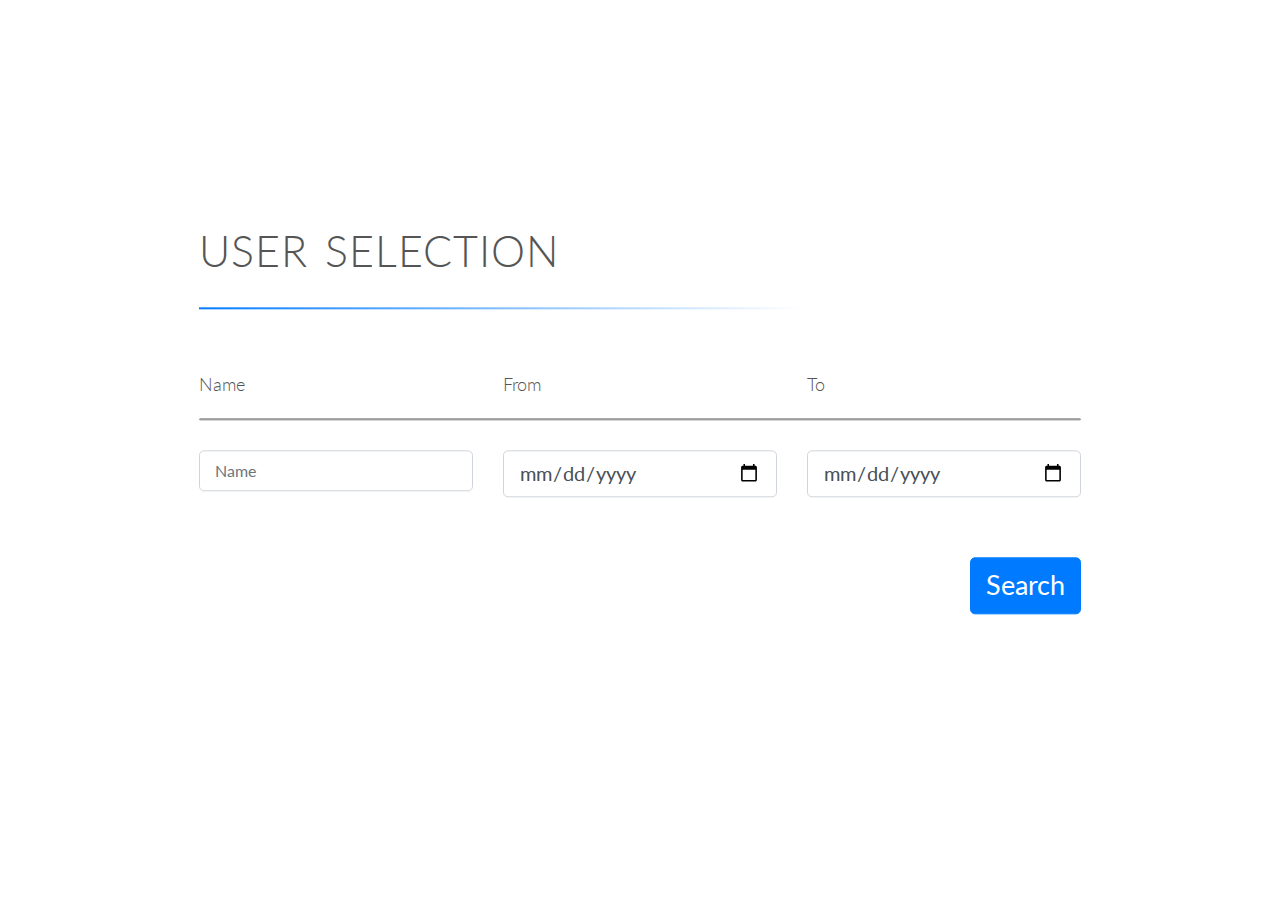
<file: src/main/webapp/AdminNavigation.html>
<!DOCTYPE html>
<html>
<head>
	<!-- Bootstrap CSS -->
    <link rel="stylesheet" href="assets/css/bootstrap.min.css">
    
    <!-- My CSS -->
    <link rel="stylesheet" href="css/worktimeRecording.css">
    <link rel="stylesheet" href="css/adminNavigationQueries.css">
    
    <!-- Fonts -->
    <link href='http://fonts.googleapis.com/css?family=Lato:100,300,400,300italic' rel='stylesheet' type='text/css'>
<meta charset="UTF-8">
<title>Insert title here</title>
</head>
<body>
	<section class="container container-search">
		<form>

			
			<div class="row mb-5 row-header">
				<div class="col-12 themed-grid-col"><h1>User Selection</h1></div>
			</div>
			<div class="row mb-3 normal-width">
				<div class="col-4 themed-grid-col">Name</div>
				<div class="col-4 themed-grid-col">From</div>
				<div class="col-4 themed-grid-col">To</div>
			</div>
			
			<hr class="mb-4 normal-width">
			
			<div class="row mb-5 row-inputs">
				<div class="col-4 themed-grid-col mobile-width">Name</div>
				<div class="col-4 themed-grid-col"><input type="text" class="form-control" placeholder="Name"></div>
				<div class="col-4 themed-grid-col mobile-width">From</div>
				<div class="col-4 themed-grid-col"><input type="date" class="form-control"></div>
				<div class="col-4 themed-grid-col mobile-width">To</div>
				<div class="col-4 themed-grid-col"><input type="date" class="form-control"></div>
			</div>
			
			<div class="row mb-5 input-name row-search">
				<div class="col-12 themed-grid-col"><a class="btn btn-primary" href="#">Search</a></div>
			</div>
			
		</form>
	</section>


</body>
</html>
</file>
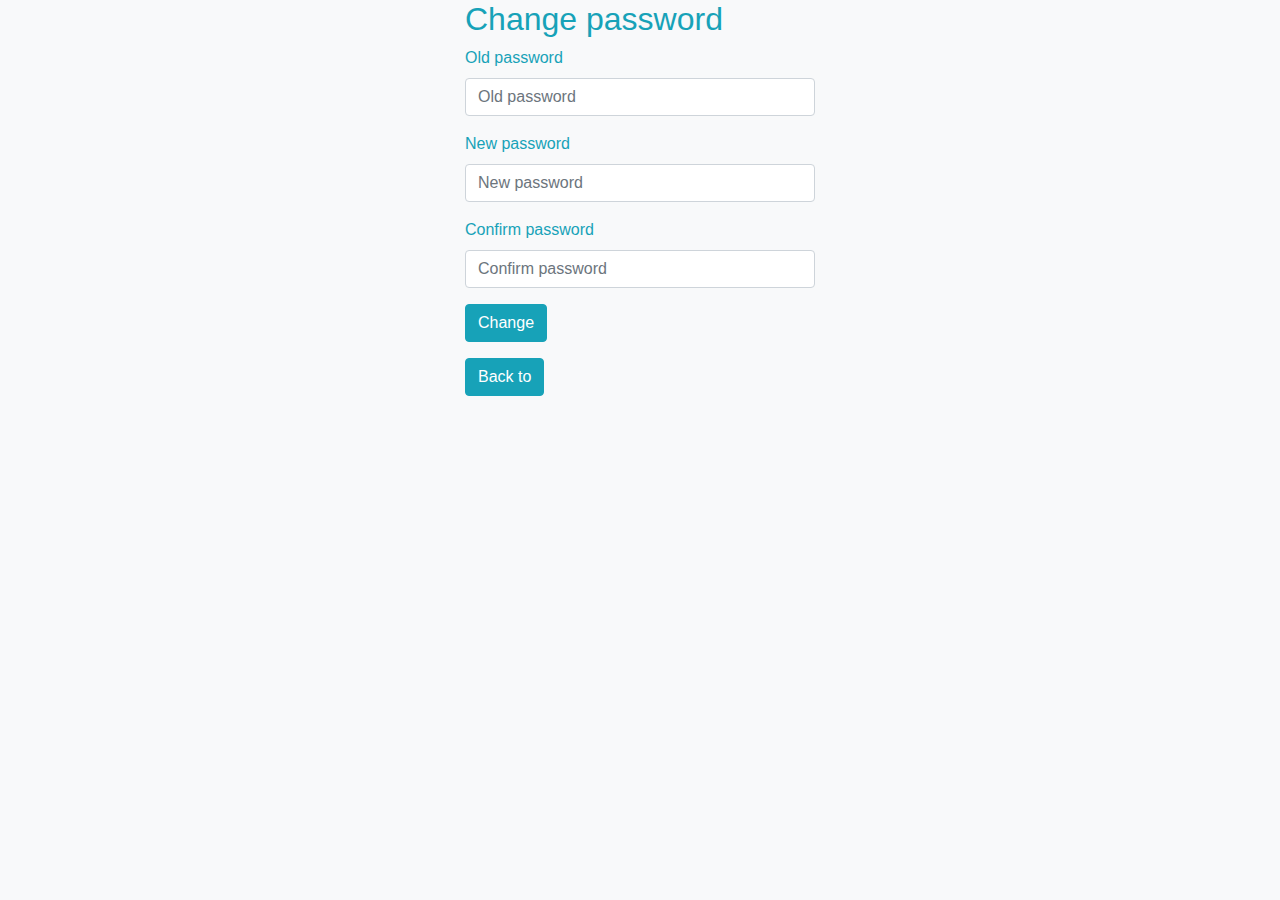
<file: src/main/webapp/changepassword.html>
<!doctype html>
<html lang="en">
<head>
<!-- Required meta tags, viewport needed for Bootstrap -->
<meta charset="utf-8">
<meta name="viewport"
	content="width=device-width, initial-scale=1, shrink-to-fit=no">

<!-- Bootstrap CSS -->
<link rel="stylesheet" href="assets/css/bootstrap.min.css">

<script type="text/javascript" src="assets/js/jquery-3.5.0.min.js"></script>
<script type="text/javascript" src="assets/js/bootstrap.min.js"></script>
<script type="text/javascript" src="assets/js/handlebars-v4.7.6.js"></script>
<script type="text/javascript" src="js/utils.js"></script>
<script type="text/javascript" src="js/changepassword.js"></script>

<!-- jquery is not required yet -->
<!-- <script type="text/javascript" src="js/lib/jquery-2.0.3.min.js"></script>  -->

<title>Change password</title>
</head>
<body class="bg-light">
	<div class="container">
		<div class="row justify-content-center">
			<div class="col-lg-4">
				<form id="changePassword">
					<h2 class="text-info">Change password</h2>
					<label class="text-info" for="oldPassword">Old password</label>
					<div class="form-group">
						<input id="oldPassword" class="form-control input-lg" type="password" placeholder="Old password" name="oldPassword">
						<!-- real userId comes here instead of hardcoded -->
						<input type="hidden" id="userId" name="userId" value="1">
					</div>
					<label class="text-info" for="newPassword1">New password</label>
					<div class="form-group">
						<input id="newPassword" class="form-control input-lg" type="password" placeholder="New password">
					</div>
					<label class="text-info" for="confirmPassword">Confirm password</label>
					<div class="form-group">
						<input id="confirmNewPassword" class="form-control input-lg" type="password" name="newPassword" placeholder="Confirm password">
					</div>
					<div id="changePasswordControl">
						<button class="btn btn-info" type="button" id="changePasswordSubmit">Change</button>
					</div>
					<p></p>
					<div id="backToControl">
						<button class="btn btn-info" type="button" id="backTo">Back to</button>
					</div>
				</form>
			</div>
		</div>
		
	</div>
</body>
</html>
</file>
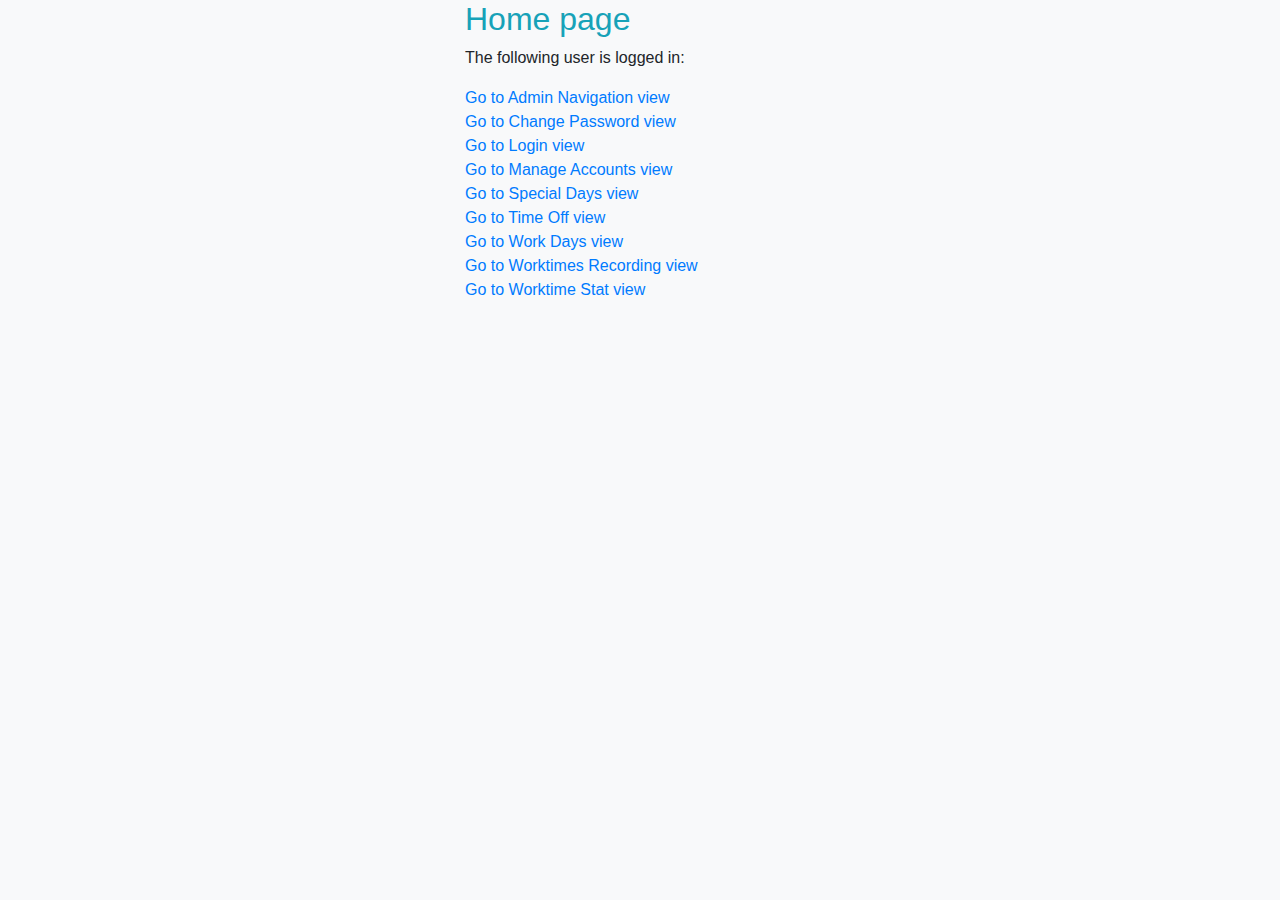
<file: src/main/webapp/homepage.html>
<!doctype html>
<html lang="en">
<head>
<!-- Required meta tags, viewport needed for Bootstrap -->
<meta charset="utf-8">
<meta name="viewport"
	content="width=device-width, initial-scale=1, shrink-to-fit=no">

<!-- Bootstrap CSS -->
<link rel="stylesheet" href="assets/css/bootstrap.min.css">

<script type="text/javascript" src="assets/js/jquery-3.5.0.min.js"></script>
<script type="text/javascript" src="assets/js/bootstrap.min.js"></script>
<script type="text/javascript" src="assets/js/handlebars-v4.7.6.js"></script>
<script type="text/javascript" src="js/utils.js"></script>
<script type="text/javascript" src="js/homepage.js"></script>

<!-- jquery is not required yet -->
<!-- <script type="text/javascript" src="js/lib/jquery-2.0.3.min.js"></script>  -->

<title>Home page</title>
</head>
<body class="bg-light">
	<div class="container">
		<div class="row justify-content-center">
			<div class="col-lg-4">
					<h2 class="text-info">Home page</h2>
					<p>The following user is logged in:</p>
					<p id="userLoggedIn" class="text-info"></p>
					<a href="/workinghours/AdminNavigation.html">Go to Admin Navigation view</a> <br>
					<a href="/workinghours/changepassword.html">Go to Change Password view</a> <br>
					<a href="/workinghours/login.html">Go to Login view</a> <br>
					<a href="/workinghours/manageaccountsUJ.html">Go to Manage Accounts view</a> <br>
					<a href="/workinghours/specialday.html">Go to Special Days view</a> <br>
					<a href="/workinghours/timeoffview.html">Go to Time Off view</a> <br>
					<a href="/workinghours/workday.html">Go to Work Days view</a> <br>
					<a href="/workinghours/WorktimesRecording.html">Go to Worktimes Recording view</a> <br>
					<a href="/workinghours/worktimeStat.html">Go to Worktime Stat view</a> <br>
					
			</div>
		</div>
	</div>
</body>
</html>
</file>
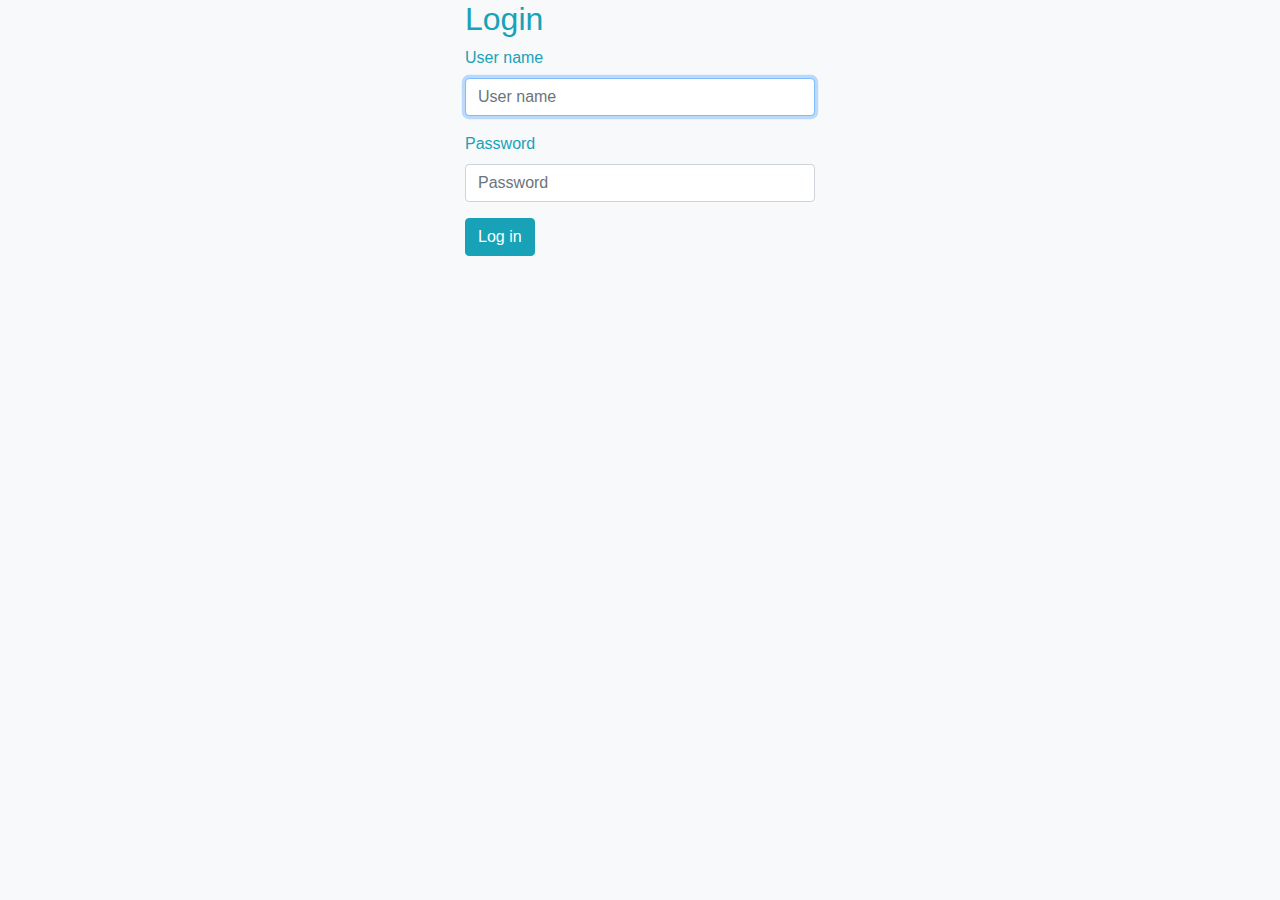
<file: src/main/webapp/login.html>
<!doctype html>
<html lang="en">
<head>
<!-- Required meta tags, viewport needed for Bootstrap -->
<meta charset="utf-8">
<meta name="viewport"
	content="width=device-width, initial-scale=1, shrink-to-fit=no">

<!-- Bootstrap CSS -->
<link rel="stylesheet" href="assets/css/bootstrap.min.css">

<script type="text/javascript" src="assets/js/jquery-3.5.0.min.js"></script>
<script type="text/javascript" src="assets/js/bootstrap.min.js"></script>
<script type="text/javascript" src="assets/js/handlebars-v4.7.6.js"></script>
<script type="text/javascript" src="js/utils.js"></script>
<script type="text/javascript" src="js/login.js"></script>

<!-- jquery is not required yet -->
<!-- <script type="text/javascript" src="js/lib/jquery-2.0.3.min.js"></script>  -->

<title>Login</title>
</head>
<body class="bg-light">
	<div class="container">
		<div class="row justify-content-center">
			<div class="col-lg-4">
				<form id="loginUser">
					<h2 class="text-info">Login</h2>
					<label class="text-info" for="userName">User name</label>
					<div class="form-group">
						<input id="userName" class="form-control input-lg" type="text" placeholder="User name" name="userName" required autofocus autocomplete="off">
					</div>
					<label class="text-info" for="password">Password</label>
					<div class="form-group">
						<input id="password" class="form-control input-lg" type="password" placeholder="Password" name="password">
					</div>
					<div id="loginControls">
						<button class="btn btn-info" type="button" id="loginSubmit">Log in</button>
					</div>
				</form>
			</div>
		</div>
	</div>
</body>
</html>
</file>
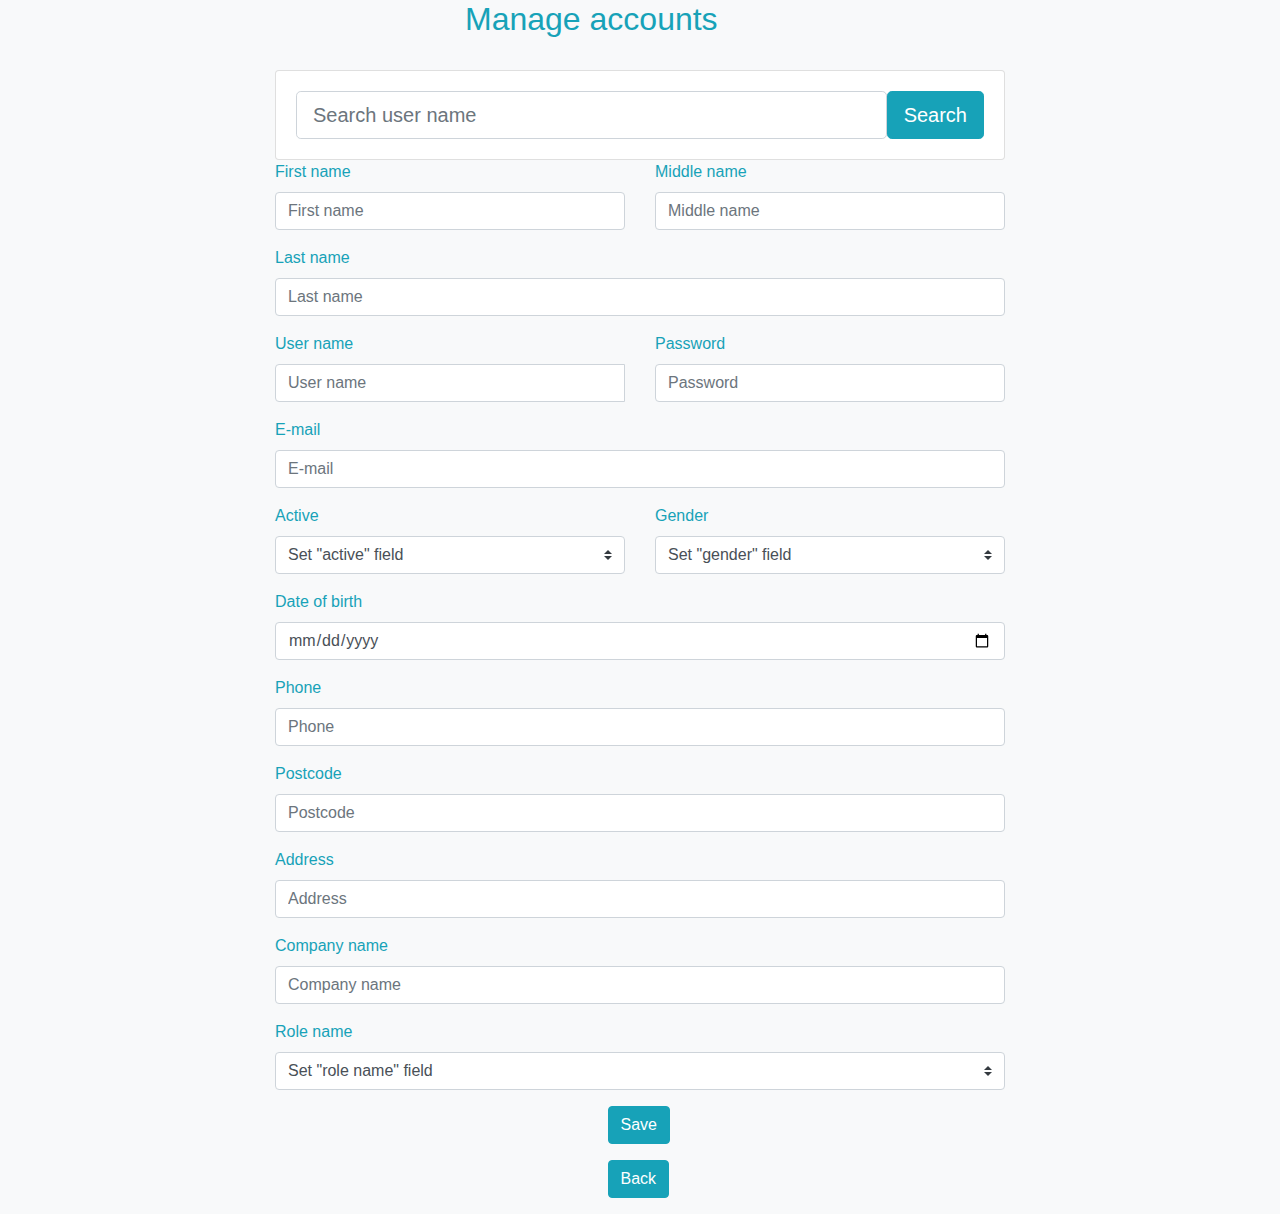
<file: src/main/webapp/manageaccountsUJ.html>
<!doctype html>
<html lang="en">
<head>
<!-- Required meta tags, viewport needed for Bootstrap -->
<meta charset="utf-8">
<meta name="viewport"
	content="width=device-width, initial-scale=1, shrink-to-fit=no">

<!-- Bootstrap CSS -->
<link rel="stylesheet" href="assets/css/bootstrap.min.css">

<script type="text/javascript" src="assets/js/jquery-3.5.0.min.js"></script>
<script type="text/javascript" src="assets/js/bootstrap.min.js"></script>
<script type="text/javascript" src="assets/js/handlebars-v4.7.6.js"></script>
<script type="text/javascript" src="js/utils.js"></script>
<script type="text/javascript" src="js/manageaccounts.js"></script>



<!-- jquery is not required yet -->
<!-- <script type="text/javascript" src="js/lib/jquery-2.0.3.min.js"></script>  -->

<title>Manage accounts</title>
</head>
<body class="bg-light">
	<div class="container">
		<div class="row justify-content-center">
			<div class="col-lg-4">
				<h2 class="text-info">Manage accounts</h2>
				
			</div>
		</div>
	</div>
	<div class="container">
		<br />
		<div class="row justify-content-center">
			<div class="col-12 col-md-10 col-lg-8">
				<form class="card card-sm">
					<div class="card-body row no-gutters align-items-center">
						<div class="col-auto">
							<i class="fas fa-search h4 text-body"></i>
						</div>
						<div class="col">
							<input
								class="form-control form-control-lg form-control-borderless"
								type="search" id="searchedUser" placeholder="Search user name">
								
						</div>
						<div class="col-auto">
							<button class="btn btn-lg btn-info" type="button" id="searchUserSubmit">Search</button>
						</div>
					</div>
				</form>
			</div>
		</div>
	</div>
	<form id=postUser>
		<div class="container">
			<div class="row justify-content-center">
				<div class="col-lg-4">
					<label class="text-info" for="firstName">First name</label>
					<div class="form-group">
						<div class="input-group">
							<input id="manAccFirstName" class="form-control input-lg" type="text"
								placeholder="First name" required name="firstName">
						</div>
					</div>
				</div>
				<div class="col-lg-4">
					<label class="text-info" for="middleName">Middle name</label>
					<div class="form-group">
						<div class="input-group">
							<input id="manAccMiddleName" class="form-control input-lg" type="text"
								placeholder="Middle name" required name="middleName">
						</div>
					</div>
				</div>
			</div>
			<div class="row justify-content-center">
				<div class="col-lg-8">
					<label class="text-info" for="lastName">Last name</label>
					<div class="form-group">
						<div class="input-group">
							<input id="manAccLastName" class="form-control input-lg" type="text"
								placeholder="Last name" required name="lastName">
						</div>
					</div>
				</div>
			</div>
			<div class="row justify-content-center">
				<div class="col-lg-4">
					<label class="text-info" for="userName">User name</label>
					<div class="form-group">
						<div class="input-group">
							<input id="manAccUserName" class="form-control input-lg" type="text"
								placeholder="User name" required name="userName">
							<input type="hidden" id="id" name="id" value="">
						</div>
					</div>
				</div>
				<div class="col-lg-4">
					<label class="text-info" for="password">Password</label>
					<div class="form-group">
						<div class="input-group">
							<input id="manAccPassword" class="form-control input-lg"
								type="password" placeholder="Password" required name="password">
						</div>
					</div>
				</div>
			</div>
			<div class="row justify-content-center">
				<div class="col-lg-8">
					<label class="text-info" for="email">E-mail</label>
					<div class="form-group">
						<div class="input-group">
							<input id="manAccEmail" class="form-control input-lg" type="email"
								placeholder="E-mail" required name="email">
						</div>
					</div>
				</div>
			</div>
			<div class="row justify-content-center">
				<div class="col-lg-4">
					<label class="text-info" for="activeField">Active</label>
					<div class="form-group">
						<div class="input-group">
							<select id="manAccActiveField" class="custom-select" >
								<option selected>Set "active" field</option>
								<option value="0">inactive</option>
								<option value="1">active</option>
							</select>
						</div>
					</div>
				</div>
				<div class="col-lg-4">
					<label class="text-info" for="genderField">Gender</label>
					<div class="form-group">
						<div class="input-group">
							<select id="manAccGenderField" class="custom-select" name="gender">
								<option selected>Set "gender" field</option>
								<option value="MALE">male</option>
								<option value="FEMALE">female</option>
							</select>
						</div>
					</div>
				</div>
			</div>
			<div class="row justify-content-center">
				<div class="col-lg-8">
					<label class="text-info" for="dob">Date of birth</label>
					<div class="form-group">
						<div class="input-group">
							<input id="manAccDob" class="form-control input-lg" type="date"
								placeholder="Date of birth" required name="dob">
						</div>
					</div>
				</div>
			</div>
			<div class="row justify-content-center">
				<div class="col-lg-8">
					<label class="text-info" for="phone">Phone</label>
					<div class="form-group">
						<div class="input-group">
							<input id="manAccPhone" class="form-control input-lg" type="number"
								placeholder="Phone" required name="phone">
						</div>
					</div>
				</div>
			</div>
			<div class="row justify-content-center">
				<div class="col-lg-8">
					<label class="text-info" for="postcode">Postcode</label>
					<div class="form-group">
						<div class="input-group">
							<input id="manAccPostcode" class="form-control input-lg" type="text"
								placeholder="Postcode" required name="postcode">
						</div>
					</div>
				</div>
			</div>
			<div class="row justify-content-center">
				<div class="col-lg-8">
					<label class="text-info" for="address">Address</label>
					<div class="form-group">
						<div class="input-group">
							<input id="manAccAddress" class="form-control input-lg" type="text"
								placeholder="Address" required name="address">
						</div>
					</div>
				</div>
			</div>
			<div class="row justify-content-center">
				<div class="col-lg-8">
					<label class="text-info" for="companyName">Company name</label>
					<div class="form-group">
						<div class="input-group">
							<input id="manAccCompanyName" class="form-control input-lg" type="text"
								placeholder="Company name" required name="companyName">
						</div>
					</div>
				</div>
			</div>
			<div class="row justify-content-center">
				<div class="col-lg-8">
					<label class="text-info" for="roleNameField">Role name</label>
					<div class="form-group">
						<div class="input-group">
							<select id="manAccRoleNameField" class="custom-select" name="roleId">
								<option selected>Set "role name" field</option>
								<option value="1">admin</option>
								<option value="2">employee</option>
								<option value="3">guest</option>
							</select>
						</div>
					</div>
				</div>
			</div>
			<div class="row justify-content-center">
				<div class="col-lg-1">
					<div class="form-group">
						<button class="btn btn-info" type="submit" id="saveChangesSubmit">Save</button>
					</div>
				</div>
			</div>
			<div class="row justify-content-center">
				<div class="col-lg-1">
					<div class="form-group">
						<button class="btn btn-info" type="button" id="backTo">Back</button>
					</div>
				</div>
			</div>
		</div>
	</form>
</body>
</html>
</file>
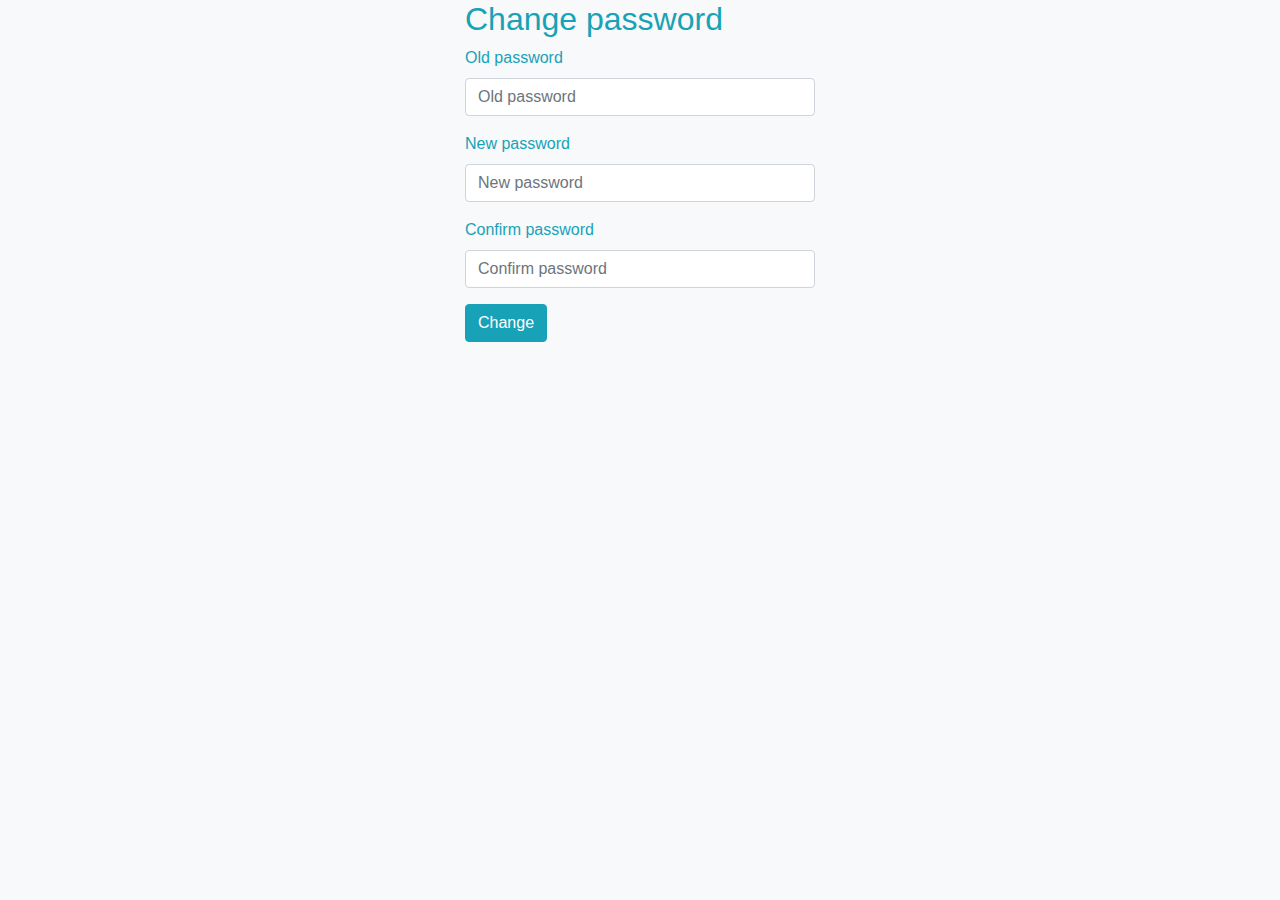
<file: src/main/webapp/html/changepassword.html>
<!doctype html>
<html lang="en">
<head>
<!-- Required meta tags, viewport needed for Bootstrap -->
<meta charset="utf-8">
<meta name="viewport"
	content="width=device-width, initial-scale=1, shrink-to-fit=no">

<!-- Bootstrap CSS -->
<link rel="stylesheet" href="../assets/css/bootstrap.min.css">

<!-- jquery is not required yet -->
<!-- <script type="text/javascript" src="js/lib/jquery-2.0.3.min.js"></script>  -->

<title>Change password</title>
</head>
<body class="bg-light">
	<div class="container">
		<div class="row justify-content-center">
			<div class="col-lg-4">
				<form id="changePassword">
					<h2 class="text-info">Change password</h2>
					<label class="text-info" for="oldPassword">Old password</label>
					<div class="form-group">
						<input id="oldPassword" class="form-control input-lg" type="password" placeholder="Old password">
					</div>
					<label class="text-info" for="newPassword1">New password</label>
					<div class="form-group">
						<input id="newPassword1" class="form-control input-lg" type="password" placeholder="New password">
					</div>
					<label class="text-info" for="confirmPassword">Confirm password</label>
					<div class="form-group">
						<input id="confirmPassword" class="form-control input-lg" type="password" placeholder="Confirm password">
					</div>
					<div id="changePasswordControl">
						<button class="btn btn-info" type="submit" id="changePasswordSubmit">Change</button>
					</div>
				</form>
			</div>
		</div>
	</div>
</body>
</html>
</file>
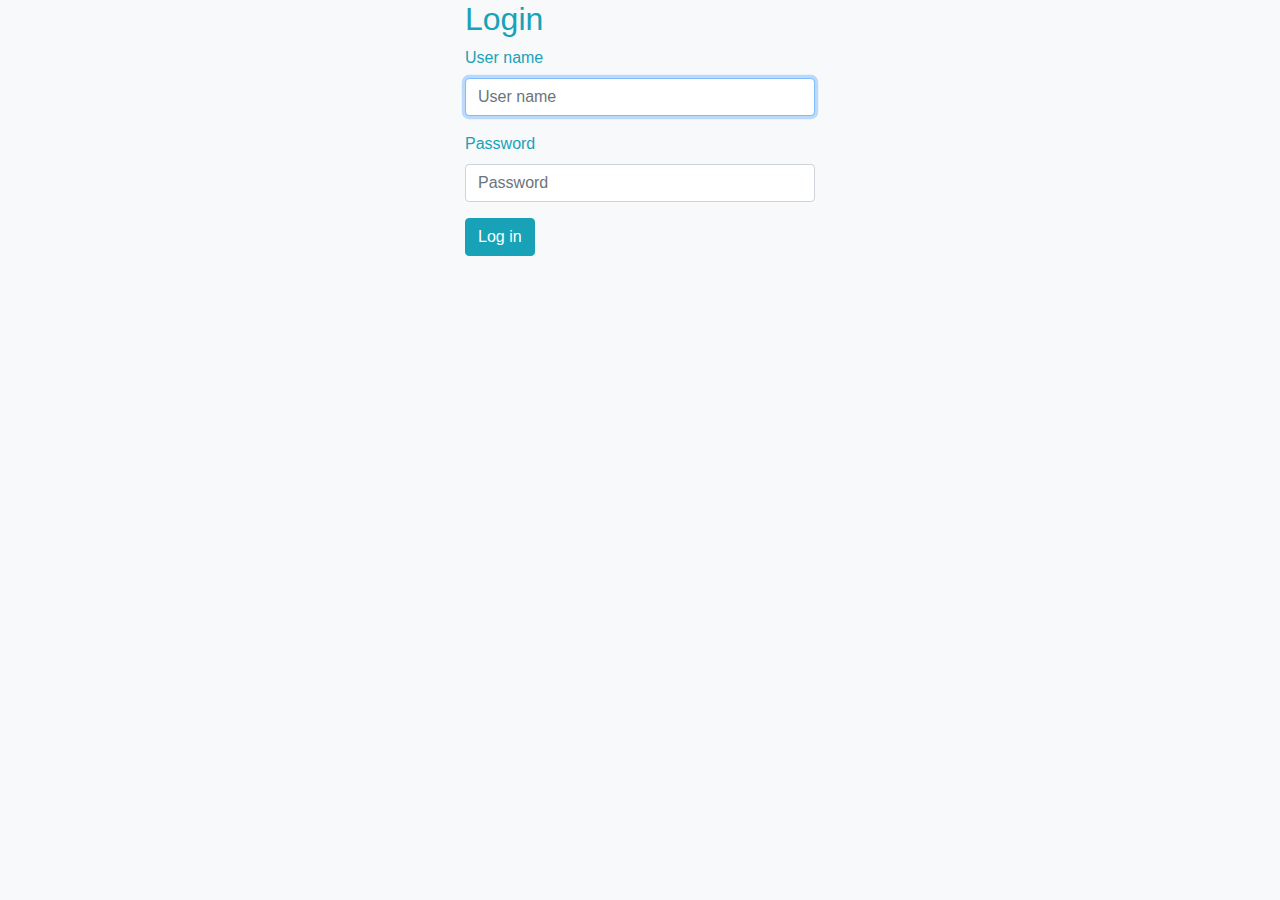
<file: src/main/webapp/html/login.html>
<!doctype html>
<html lang="en">
<head>
<!-- Required meta tags, viewport needed for Bootstrap -->
<meta charset="utf-8">
<meta name="viewport"
	content="width=device-width, initial-scale=1, shrink-to-fit=no">

<!-- Bootstrap CSS -->
<link rel="stylesheet" href="../assets/css/bootstrap.min.css">

<!-- jquery is not required yet -->
<!-- <script type="text/javascript" src="js/lib/jquery-2.0.3.min.js"></script>  -->

<title>Login</title>
</head>
<body class="bg-light">
	<div class="container">
		<div class="row justify-content-center">
			<div class="col-lg-4">
				<form id="login">
					<h2 class="text-info">Login</h2>
					<label class="text-info" for="userName">User name</label>
					<div class="form-group">
						<input id="userName" class="form-control input-lg" type="text" placeholder="User name" required autofocus autocomplete="off">
					</div>
					<label class="text-info" for="password">Password</label>
					<div class="form-group">
						<input id="password" class="form-control input-lg" type="password" placeholder="Password">
					</div>
					<div id="loginControls">
						<button class="btn btn-info" type="submit" id="loginSubmit">Log in</button>
					</div>
				</form>
			</div>
		</div>
	</div>
</body>
</html>
</file>
<file: src/main/webapp/css/worktimeRecording.css>
@charset "UTF-8";

/* ----------------------------------------------- */
/* BASIC SETUP */
/* ----------------------------------------------- */

* {
	padding: 0;
	margin: 0;
	box-sizing: border-box;
}

html,
body {
	background-color: #fff;
    color: #555;
    font-family: 'Lato', 'Arial', sans-serif;
    font-weight: 300;
    font-size: 20px;
    text-rendering: optimizeLegibility;
    overflow-x: hidden;
}

input[type="text"],
select[type="text"] {
	font-size: 90%;
}

/* ----------------------------------------------- */
/* REUSABLE COMPONENTS */
/* ----------------------------------------------- */

section {
	font-size: 90%;
}

hr {
	width: 880px;
	border: 1px solid;
	border-radius: 2px
}

/* ----- HEADINGS ----- */

h1 {
    font-weight: 300;
    text-transform: uppercase;
    margin-top: 0;
	margin-bottom: 2px;
	font-size: 240%;
	word-spacing: 4px;
	letter-spacing: 1px;
	
	
}

h1:after {
	display: block;
	height: 2px;
	background: linear-gradient(0.45turn, #007bff, #fff);
    /*background-color: #007bff;*/
    content: " ";
    width: 600px;
    margin-top: 30px;
}

/* ----- LINKS ----- */

a:link,
a:visited {
	text-decoration: none;
}

a:hover,
a:active {
	color: #007bff;
}



/* ----- BUTTONS ----- */

.btn-scroll {
	padding: 3px 3px 0 3px;
}

.btn:link,
.btn:visited {
	font-size: 150%;
	transition: color 0.2s;
}

.btn-close:hover,
.btn-close:active {
	color: #fa210f;
}

.btn-add:link,
.btn-add:visited {
	padding: 0;
	font-size: 200%;
}

.btn-add:hover,
.btn-add:active,
.btn-scroll:hover,
.btn-scroll:active {
	color: #007bff;
	border-color: #fff;
}

/* ----- POP-UPS ----- */

.pop-up-window-buttons{
	font-size: 60%;
}

.pop-up-success{
	color: #007bff;;
}

.pop-up-error{
	color: #fa210f;
}
/* ----- LOADER ----- */

.loader {
  border: 16px solid #f3f3f3;
  border-radius: 50%;
  border-top: 16px solid #3498db;
  width: 120px;
  height: 120px;
  -webkit-animation: spin 1.5s linear infinite; /* Safari */
  animation: spin 1.5s linear infinite;
}

/* Safari */
@-webkit-keyframes spin {
  0% { -webkit-transform: rotate(0deg); }
  100% { -webkit-transform: rotate(360deg); }
}

@keyframes spin {
  0% { transform: rotate(0deg); }
  100% { transform: rotate(360deg); }
}

/* ----------------------------------------------- */
/* WORKDAY */
/* ----------------------------------------------- */

.container-workday{
	display: flex;
	justify-content: center;
	align-items: center;
}

.row-first {
	display: flex;
	justify-content: flex-start;
	align-items: center;
}


.content-name {
	padding-bottom: 14px;
}

.content-date{
	padding-bottom: 5px;
	
}

.col-last{
	display: flex;
	justify-content: flex-end;
	align-items: center;
	padding-right: 70px;
}

.row-last a {
	margin: 10px;
	
}

/* FOOTER */

.footer div {
	display: flex;
	justify-content: flex-start;
	align-items: flex-start;
	word-spacing: 20px;
	letter-spacing: 1px;
}

/* ----------------------------------------------- */
/* WORKDAY.HTML */
/* ----------------------------------------------- */

.col-third{
	display: flex;
	justify-content: flex-start;
	align-items: center;
	padding-right: 70px;
}

.date {
	letter-spacing: 10px;
	 margin-right:-10px;
	font-weight: 500;
	font-size: 120%;
	color: #007bff;
}

/* ----------------------------------------------- */
/* SEARCH */
/* ----------------------------------------------- */

.container-search{
	display: flex;
	justify-content: center;
	align-items: center;
	
	position: absolute;
	top: 50%;
	left: 50%;
	transform: translate(-50%, -50%);
}

.container-search .mobile-width {
	display: none;
}




/* HEADER-SEARCH */

.row-header{
	display: flex;
	justify-content: flex-start;
	align-items: center;
}

/* SEARCH BTN */

.row-search div{
	display: flex;
	justify-content: flex-end;
	align-items: center;
}

.row-search div a {
	font-size: 130%;
}
</file>
<file: src/main/webapp/css/adminNavigationQueries.css>
@charset "UTF-8";
/* Big tablet to 1200px (widths smaller taht the 1140px row) */
@media only screen and (max-width: 1200px) {
	

}

/* Small tablet to big tablet: from 768px to 1023px */
@media only screen and (max-width: 1023px) {

	h1:after {width: 400px;}
	.container-search {max-width: 700px;}
	.row-search div{justify-content: center;}
	.row-header{font-size: 80%;}
	hr {width: 630px}

	
}

@media only screen and (max-width: 767px){
	
	h1:after {width: 300px;}
	.row-header{font-size: 70%;}
	.normal-width{display: none;}

	.row-inputs div {max-width: 100%;}
	
	.container-search form div{
		flex-direction: column;
		justify-content: center;
		align-items: center;
		margin: 10px;
	}
	
	.container-search .mobile-width {
		display: flex;
		justify-content: flex-start;
		align-items: flex-start;
	}
	/*
	.row-inputs {
		border: 1px solid #6c757d;
		padding: 25px 35px 30px 15px;
		border-radius: 15px 50px;
	}
	*/
}

@media only screen and (max-width: 480px){
	h1 {margin-top: 100px;}
	.row-inputs div {max-width: 70%;}
}
</file>
